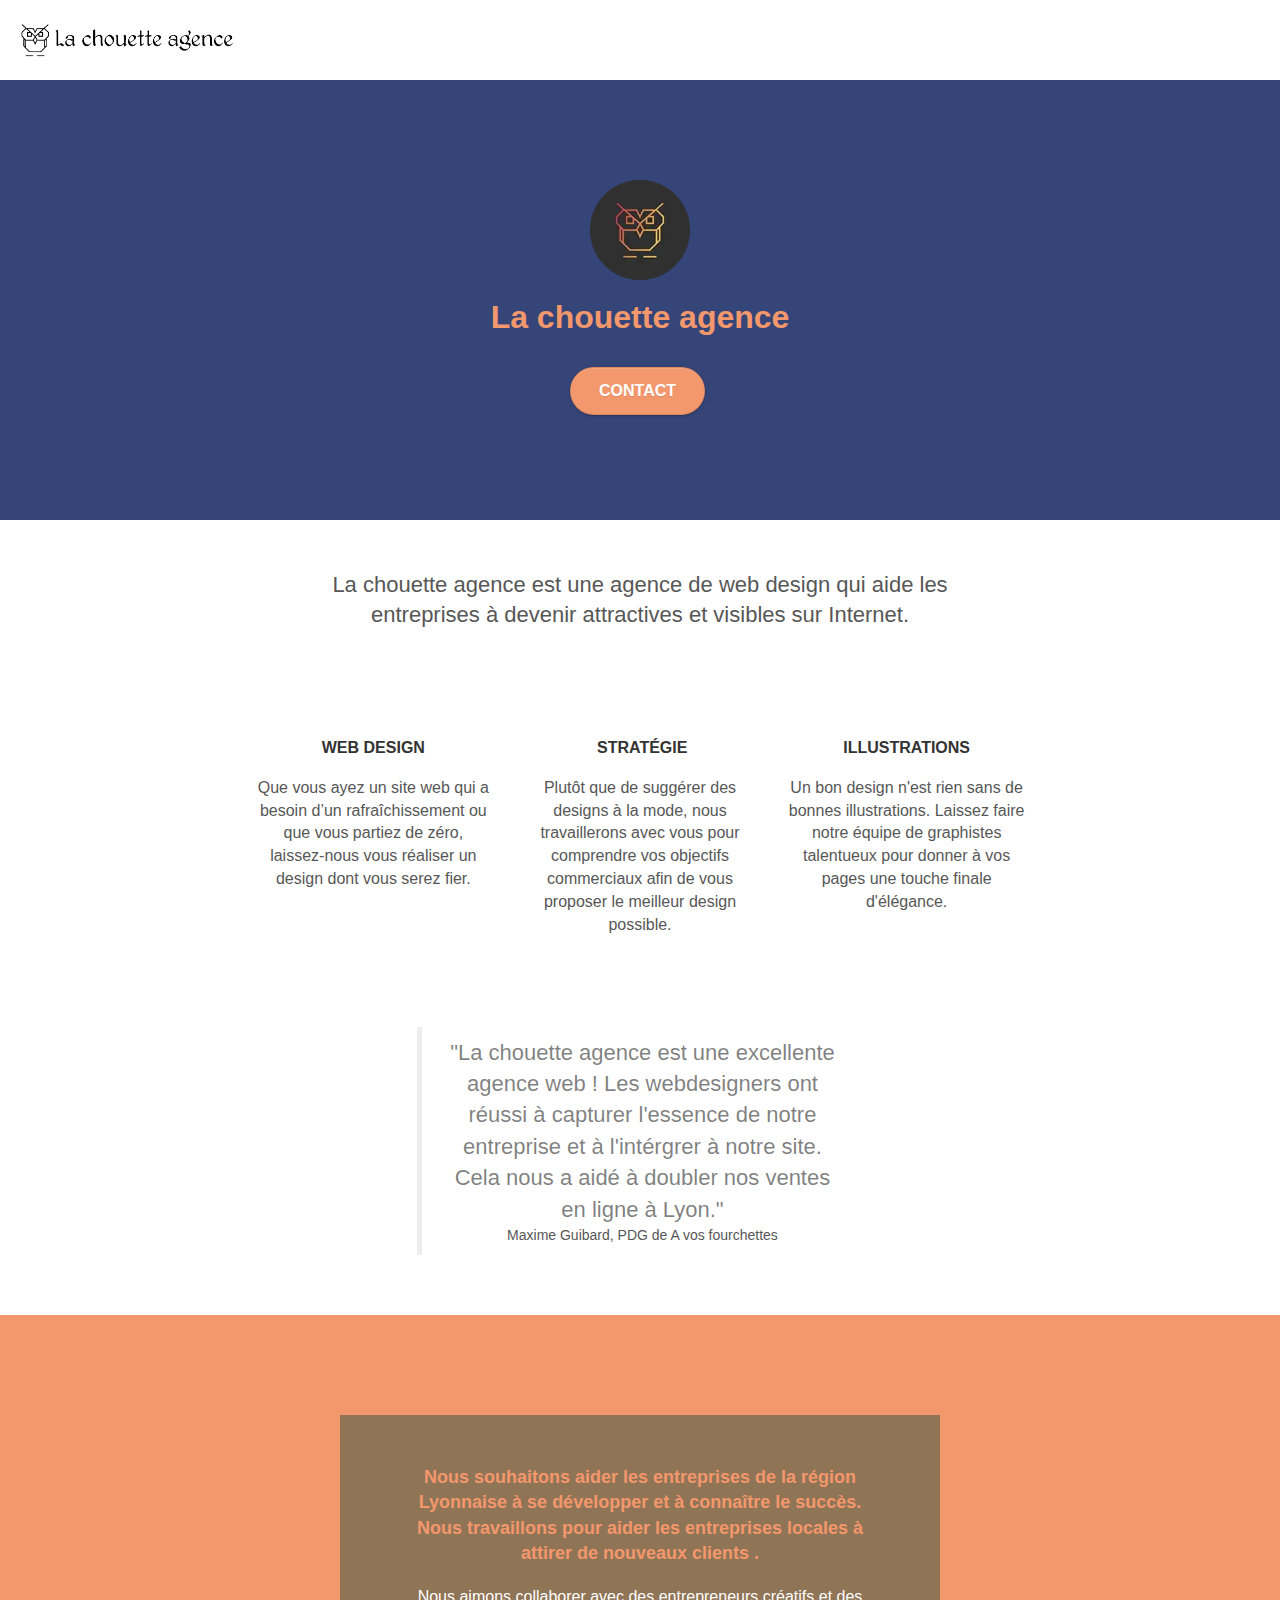
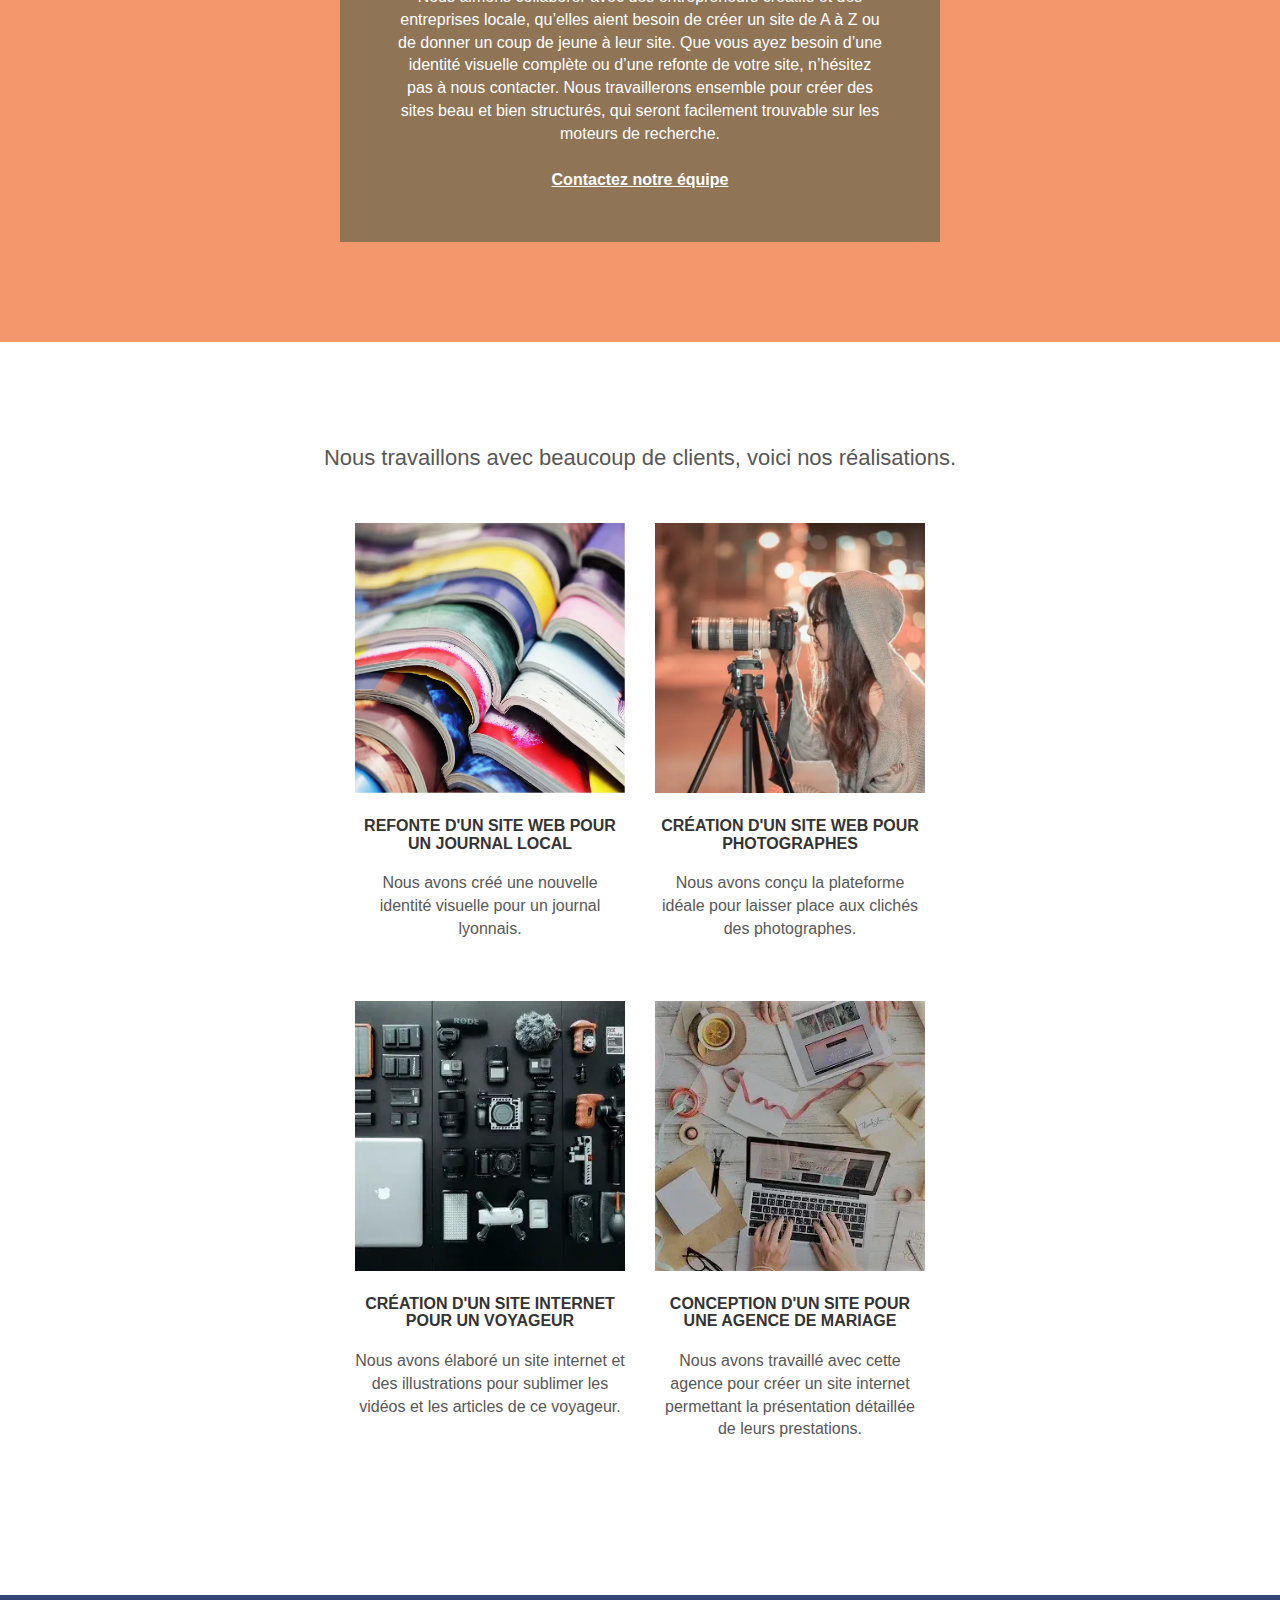
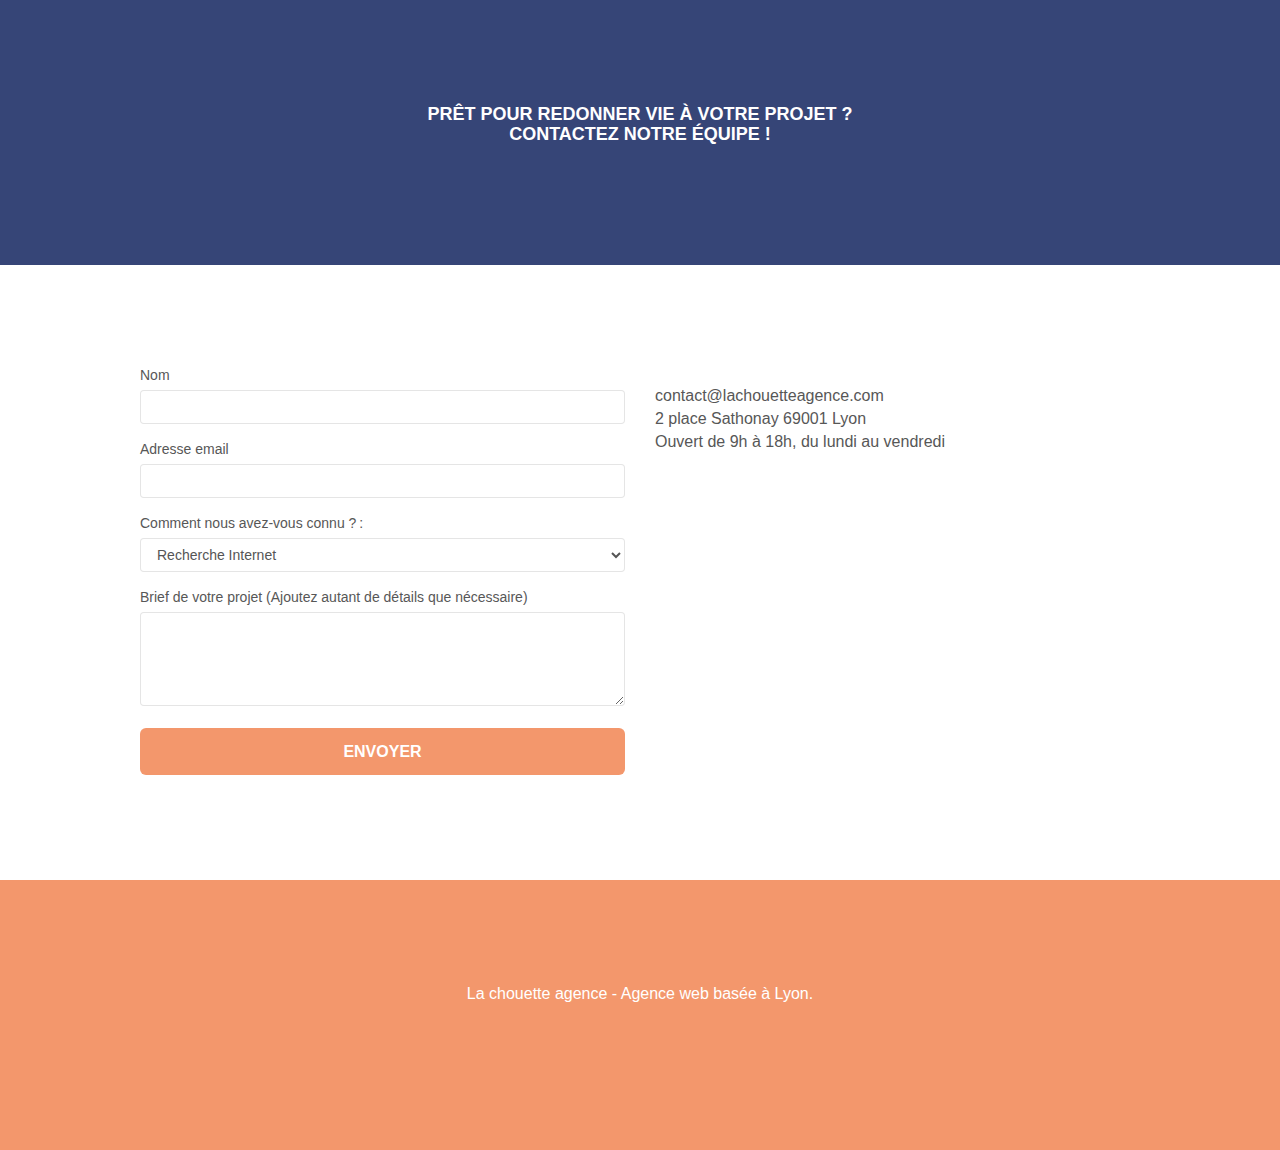
<file: index.html>
<!doctype html>
<html lang="fr">
<head>
    <meta charset="utf-8">
   
    <meta name="description" content="La chouette agence est une agence de web design situé à Lyon qui crée des sites web et des logos pour des professionnels qui veulent avoir une visibilité sur internet.">
    <meta name="viewport" content="width=device-width, initial-scale=1.0, viewport-fit=cover">
    <link rel="shortcut icon" type="image/png" href="favicon.jpg">
    
	<link rel="stylesheet" type="text/css" href="./css/bootstrap.css">
	<link rel="stylesheet" type="text/css" href="style.css">
	<link rel="stylesheet" type="text/css" href="./css/font-awesome.css">
	<link rel="stylesheet" type="text/css" href="./css/et-line.css">
	
    
    <title>Accueil</title>

    
<!-- Analytics -->
 
<!-- Analytics END -->
    
</head>

<body>

	<header>
		<img class="logo_header" src="img/la-chouette-agence.webp" alt="logo du site">
	</header>

	<!-- bloc-1-presentation -->
	<section id="bloc-1-hero">
		<div class="bloc bgc-dark-slate-blue bg-banniere d-bloc bg-t-edge bloc-bg-texture texture-paper b-parallax">
			<div class="container bloc-lg">
				
				<div class="row tight-width-whitespace">
					<div class="col-sm-12">
						<img src="img/logo.webp" class="center-block image-resize-mode" width="100" alt="La chouette agence, agence web lyon, création logo lyon" />
						<h1 class="text-center hero-bloc-text tc-white ">
							La chouette agence
						</h1>
						<div class="text-center">
							<a href="#formulaire" tabindex="0" class="btn btn-lg btn-clean btn-rd cta-hero btn-atomic-tangerine">Contact</a>
						</div>
					</div>
				</div>
			</div>
		</div>
	</section>
	<!-- bloc-1-presentation END -->

	<!-- bloc-2-services -->
	<section id="bloc-2-services">

		<div class="bloc bgc-white l-bloc">

			<div class="container bloc-md">
				<div class="row">
					<div class="col-sm-12 text-center">
					

						<h2 class="services__title">La chouette agence est une agence de web design qui aide les entreprises à devenir attractives et visibles sur Internet.</h2>
					</div>
				</div>
				<div class="row voffset-lg med-width-whitespace">
					<div class="col-sm-4">
						<div class="text-center">
							<span class="et-icon-browser sm-shadow icon-dark-slate-blue icons icon-lg"></span>
						</div>
						<h3 class="mg-md text-center">
							Web design
						</h3>
						<p class="text-center ">
							Que vous ayez un site web qui a besoin d&rsquo;un rafraîchissement ou que vous partiez de zéro, laissez-nous vous réaliser un design dont vous serez fier.
						</p>
					</div>
					<div class="col-sm-4">
						<div class="text-center">
							<span class="et-icon-presentation sm-shadow icon-dark-slate-blue icons icon-lg"></span>
						</div>
						<h3 class="mg-md text-center">
							&nbsp;Stratégie
						</h3>
						<p class="text-center ">
							Plutôt que de suggérer des designs à la mode, nous travaillerons avec vous pour comprendre vos objectifs commerciaux afin de vous proposer le meilleur design possible.<br>
						</p>
					</div>
					<div class="col-sm-4">
						<div class="text-center">
							<span class="et-icon-edit sm-shadow icon-dark-slate-blue icons icon-lg"></span>
						</div>
						<h3 class="mg-md text-center">
							Illustrations
						</h3>
						<p class="text-center ">
							Un bon design n'est rien sans de bonnes illustrations. Laissez faire notre équipe de graphistes talentueux pour donner à vos pages une touche finale d'élégance.
						</p>
					</div>
				</div>
				<div class="row voffset-lg voffset">
					<div class="col-xs-12 col-md-8 col-md-offset-2 text-center">
					

						<blockquote class="services__quote">"La chouette agence est une excellente agence web ! Les webdesigners ont réussi à capturer l'essence de notre entreprise et à l'intérgrer à notre site. Cela nous a aidé à doubler nos ventes en ligne à Lyon."
							<p class="services__quote-username">Maxime Guibard, PDG de A vos fourchettes</p>
						</blockquote>

						<p class="services__quotes"> 
							
						</p>
					</div>

				</div>
			</div>

		</div>

	</section>
	<!-- bloc-2-services END -->

	<!-- bloc-3-what-i-do -->
	<section id="bloc-3-what-i-do">

			<div class="bloc tc-white bgc-atomic-tangerine bg-presentation d-bloc bloc-bg-texture texture-paper b-parallax">

				<div class="container bloc-lg">
					<div class="row tight-width-whitespace black-background">
						<div class="col-sm-12">
							<h2 class="mg-md text-center tc-white">
								Nous souhaitons aider les entreprises de la région Lyonnaise à se développer et à connaître le succès. Nous travaillons pour aider les entreprises locales à attirer de nouveaux clients .<br>
							</h2>
							<p class="text-center white">
								Nous aimons collaborer avec des entrepreneurs créatifs et des entreprises locale, qu’elles aient besoin de créer un site de A à Z ou de donner un coup de jeune à leur site. Que vous ayez besoin d’une identité visuelle complète ou d’une refonte de votre site, n’hésitez pas à nous contacter. Nous travaillerons ensemble pour créer des sites beau et bien structurés, qui seront facilement trouvable sur les moteurs de recherche. <br><br><a class="ltc-white bold-link" href="#formulaire">Contactez notre équipe</a><br>
							</p>
						</div>
					</div>
				</div>
		
			</div>

	</section>
	<!-- bloc-3-what-i-do END -->

	<!-- bloc-4-portfolio -->
	<section id="bloc-4-portfolio">

		<div class="bloc bgc-white bg-lines-h2-bg bg-repeat l-bloc" >
			<div class="container bloc-lg">

				<div class="row">
					<div class="col-sm-12 text-center">
					

						<p class="services__title">Nous travaillons avec beaucoup de clients, voici nos réalisations.</p>

					</div>
				</div>

				<div class="row tight-width-whitespace portfolio-row">
					<div class="col-sm-6">
							<a href="#" data-lightbox="img/1.webp" data-gallery-id="gallery-1" data-caption="Refonte d'un site web pour un journal local" data-frame="snapshot-lb"><img src="img/1.webp" alt="image refonte site web journal" class="img-responsive portfolio-thumb" /></a>
							<h3 class="mg-md text-center">
								Refonte d'un site web pour un journal local
							</h3>
							<p class="text-center">
								Nous avons créé une nouvelle identité visuelle pour un journal lyonnais.
							</p>
					</div>
					<div class="col-sm-6">
							<a href="#" data-lightbox="img/2.webp" data-gallery-id="gallery-1" data-caption="Création d'un site web pour photographes" data-frame="snapshot-lb"><img src="img/2.webp" class="img-responsive portfolio-thumb" alt="Création d'un site web pour photographes" /></a>
							<h3 class="mg-md text-center">
								Création d'un site web pour photographes
							</h3>
							<p class="text-center">
								Nous avons conçu la plateforme idéale pour laisser place aux clichés des photographes.
							</p>
					</div>
				</div>

				<div class="row tight-width-whitespace portfolio-row">
					<div class="col-sm-6">
							<a href="#" data-lightbox="img/3.webp" data-gallery-id="gallery-1" data-caption="Création d'un site internet pour un voyageur" data-frame="snapshot-lb"><img src="img/3.webp" class="img-responsive portfolio-thumb" alt="Création d'un site web pour voyageur"/></a>
							<h3 class="mg-md text-center">
								Création d'un site internet pour un voyageur
							</h3>
							<p class="text-center">
								Nous avons élaboré un site internet et des illustrations pour sublimer les vidéos et les articles de ce voyageur.
							</p>
					</div>
					<div class="col-sm-6">
							<a href="#" data-lightbox="img/4.webp" data-gallery-id="gallery-1" data-caption="Conception d'un site pour une agence de mariage" data-frame="snapshot-lb"><img src="img/4.webp" class="img-responsive portfolio-thumb" alt="Création d'un site web pour agence de mariage" /></a>
							<h3 class="mg-md text-center">
								Conception d'un site pour une agence de mariage
							</h3>
							<p class="text-center">
								Nous avons travaillé avec cette agence pour créer un site internet permettant la présentation détaillée de leurs prestations.
							</p>
					</div>
				</div>
				
			</div>
		</div>
	</section>
	<!-- bloc-4-portfolio END -->

	<!-- bloc-5-cta -->
	<section id="bloc-5-cta">

		<div class="bloc bgc-dark-slate-blue bg-banniere d-bloc bloc-bg-texture texture-paper" >
			<div class="container bloc-lg">
				<div class="row">
					<h3 class="red__title mg-md text-center tc-white">
						Prêt pour redonner vie à votre projet ?<br>Contactez notre équipe !
					</h3>
					<!-- <div class="col-sm-12 text-center">
						<a href="page2.html" class="btn btn-atomic-tangerine btn-clean btn-rd btn-lg cta-hero">Contact</a>
					</div> -->
				</div>
			</div>
		</div>

	</section>
	<!-- bloc-5-cta END -->

	<section id="formulaire">
		<div class="bloc bgc-white l-bloc" id="bloc-7">
			<div class="container bloc-lg">
				<div class="row">
					<div class="col-sm-6">
						<form id="form_1" novalidate success-msg="Your message has been sent." fail-msg="Sorry it seems that our mail server is not responding, Sorry for the inconvenience!">
							<div class="form-group">
								<label for="name">
									Nom
								</label>
								<input id="name" class="form-control" required />
							</div>
							<div class="form-group">
								<label for="email">
									Adresse email
								</label>
								<input id="email" class="form-control" type="email" required />
							</div>
							

							<div class="form-group">
								<label for="media">Comment nous avez-vous connu ? :</label>

								<select name="media" id="media"
								class="form-control" rows="4" cols="50" required>
									
									<option value="recherche_internet">Recherche Internet</option>
									<option value="pub">Publicité</option>
									<option value="personne">Par une connaissance</option>
									<option value="autre">Autre</option>
								</select>
							</div>

							<div class="form-group">
								<label for="message">
									Brief de votre projet (Ajoutez autant de détails que nécessaire)
								</label>
								
								<textarea id="message" class="form-control" rows="4" cols="50" required></textarea>
							</div> 
							<button class="bloc-button btn btn-lg btn-block cta-hero btn-atomic-tangerine" type="submit">
								Envoyer
							</button>
						</form>
					</div>
					<div class="col-sm-6">
						<p class="adresse">
							contact@lachouetteagence.com<br>2 place Sathonay 69001 Lyon<br>Ouvert de 9h à 18h, du lundi au vendredi<br>
						</p>

						<iframe src="https://www.google.com/maps/embed?pb=!1m18!1m12!1m3!1d2783.0829506555706!2d4.827978615578974!3d45.7695278210387!2m3!1f0!2f0!3f0!3m2!1i1024!2i768!4f13.1!3m3!1m2!1s0x47f4eb020f3664e9%3A0x13e3d71752922c1f!2s2%20Place%20Sathonay%2C%2069001%20Lyon!5e0!3m2!1sfr!2sfr!4v1621762693337!5m2!1sfr!2sfr" width="400" height="300" style="border:0;" allowfullscreen="" loading="lazy"></iframe>
					</div>
				</div>
			</div>
		</div>
	</section>



	<!-- Footer - bloc-8 -->
	<footer id="bloc-8">
<!-- probleme de centrage des icones du au fait que le a et la div ont la même classe, à corriger -->
		<div class="bloc bgc-atomic-tangerine d-bloc" >
			<div class="container bloc-sm">
					<div class="row">
						<div class="col-sm-12">
							<p class="text-center white">
								La chouette agence - Agence web basée à Lyon.<br>
							</p>
							<div class="row row-no-gutters social">
								<div class="col-sm-3">
									<div class="text-center">
										<a class="social-icon" href="#"><span class="fa fa-twitter icon-md"></span></a>
									</div>
								</div>
								<div class="col-sm-3">
									<div class="text-center">
										<a class="social-icon" href="#"><span class="fa fa-facebook icon-md"></span></a>
									</div>
								</div>
								<div class="col-sm-3">
									<div class="text-center">
										<a class="social-icon" href="#"><span class="fa fa-dribbble icon-md"></span></a>
									</div>
								</div>
								<div class="col-sm-3">
									<div class="text-center">
										<a class="social-icon" href="#"><span class="fa fa-instagram icon-md"></span></a>
									</div>
								</div>
							</div>
						</div>
					</div>
			</div>
		</div>	

	</footer>
	<!-- Footer - bloc-8 END -->
  

</body>
</html>
</file>
<file: style.css>
body {
    margin: 0;
    padding: 0;
    background: #fff;
    overflow-x: hidden;
    -webkit-font-smoothing: antialiased;
    -moz-osx-font-smoothing: grayscale;
    position: relative;
}

a,
button {
    transition: all .3s ease-in-out;
    outline: 0 !important;
}

a:hover {
    text-decoration: none;
    cursor: pointer;
}

:focus {
    border: 2px solid rgb(88, 161, 245) !important;
}

.logo_header {
    height: 40px;
    margin-left: 20px;
}

header {
    height: 80px;
    display: flex;
    align-items: center;
}

footer {
    background-color: #f3976c;
    height: 30vh;
    display: flex;
    justify-content: center;
    align-items: center;
}

.bloc {
    width: 100%;
    clear: both;
    background: 50% 50% no-repeat;
    padding: 0 50px;
    -webkit-background-size: cover;
    -moz-background-size: cover;
    -o-background-size: cover;
    background-size: cover;
    position: relative;
}

.bloc .container {
    padding-left: 0;
    padding-right: 0;
}

.bloc-lg {
    padding: 100px 50px;
}

.bloc-md {
    padding: 50px;
}

.bloc-sm {
    padding: 20px 50px;
}

.bg-b-edge,
.bg-br-edge,
.bg-center,
.bg-l-edge,
.bg-r-edge,
.bg-repeat,
.bg-t-edge {
    -webkit-background-size: auto !important;
    -moz-background-size: auto !important;
    -o-background-size: auto !important;
    background-size: auto !important;
}

.bg-repeat {
    background: repeat;
}

.bg-t-edge {
    background: top no-repeat;
}

.bloc-bg-texture::before {
    content: "";
    background-size: 2px 2px;
    position: absolute;
    top: 0;
    bottom: 0;
    left: 0;
    right: 0
}

.texture-paper::before {
    background: url(https://rachida92.github.io/RachidaBentebiche_4_12042021/img/texture-paper.png);
    background-size: 280px 280px;
}

.b-parallax {
    background-attachment: fixed;
}

.d-bloc {
    color: rgba(255, 255, 255, .7);
}

.d-bloc button:hover {
    color: rgba(255, 255, 255, .9);
}

.d-bloc .a-btn,
.d-bloc a .icon-lg,
.d-bloc a .icon-md,
.d-bloc a .icon-sm,
.d-bloc h1 a,
.d-bloc h2 a,
.d-bloc h3 a,
.d-bloc h4 a,
.d-bloc h5 a,
.d-bloc h6 a,
.d-bloc p a {
    color: rgba(255, 255, 255, .6);
}

.d-bloc .a-btn:hover,
.d-bloc a:hover .icon-lg,
.d-bloc a:hover .icon-md,
.d-bloc a:hover .icon-sm,
.d-bloc h1 a:hover,
.d-bloc h2 a:hover,
.d-bloc h3 a:hover,
.d-bloc h4 a:hover,
.d-bloc h5 a:hover,
.d-bloc h6 a:hover,
.d-bloc p a:hover {
    color: rgba(255, 255, 255, 1);
}

.l-bloc {
    color: rgba(0, 0, 0, .5);
}

.l-bloc button:hover {
    color: rgba(0, 0, 0, .7);
}

.l-bloc .a-btn,
.l-bloc a .icon-lg,
.l-bloc a .icon-md,
.l-bloc a .icon-sm,
.l-bloc h1 a,
.l-bloc h2 a,
.l-bloc h3 a,
.l-bloc h4 a,
.l-bloc h5 a,
.l-bloc h6 a,
.l-bloc p a {
    color: rgba(0, 0, 0, .6);
}

.l-bloc .a-btn:hover,
.l-bloc a:hover .icon-lg,
.l-bloc a:hover .icon-md,
.l-bloc a:hover .icon-sm,
.l-bloc h1 a:hover,
.l-bloc h2 a:hover,
.l-bloc h3 a:hover,
.l-bloc h4 a:hover,
.l-bloc h5 a:hover,
.l-bloc h6 a:hover,
.l-bloc p a:hover {
    color: rgba(0, 0, 0, 1);
}

.voffset {
    margin-top: 30px;
}

.voffset-lg {
    margin-top: 80px;
}

.row-no-gutters {
    margin-right: 0;
    margin-left: 0;
}

.row.row-no-gutters>[class*=" col-"],
.row.row-no-gutters>[class^=col-] {
    padding-right: 0;
    padding-left: 0;
}

#bloc-1-hero h1 {
    font-size: 32px;
}

.services__quote,
.services__title {
    font-size: 22px;
    text-align: center;
    width: 68%;
    margin: 0 auto;
}

.services__quote-username {
    font-size: 14px;
}

.text-center {
    font-size: 16px;
}

.mg-md {
    margin-top: 10px;
    margin-bottom: 20px;
}

.mg-lg {
    margin-top: 10px;
    margin-bottom: 40px;
}

.btn {
    margin: 0 5px 5px 0;
}

.btn-d,
.btn-d:focus,
.btn-d:hover {
    color: #fff;
    background: rgba(0, 0, 0, .3);
}

button {
    outline: 0 !important;
}

.btn-rd {
    border-radius: 40px;
}

.btn-clean {
    border: 1px solid rgba(0, 0, 0, .08);
    border-bottom-color: rgba(0, 0, 0, .1);
    text-shadow: 0 1px 0 rgba(0, 0, 1, .1);
    box-shadow: 0 1px 3px rgba(0, 0, 1, .25), inset 0 1px 0 0 rgba(255, 255, 255, .15);
}

.icon-md {
    font-size: 30px !important;
}

.icon-lg {
    font-size: 60px !important;
}

.sm-shadow {
    text-shadow: 0 1px 2px rgba(0, 0, 0, .3);
}

.form-control {
    border-color: rgba(0, 0, 0, .1);
    box-shadow: none;
}

a[data-lightbox] {
    position: relative;
    display: block;
    text-align: center;
}

a[data-lightbox]:hover::before {
    content: "+";
    font-family: HelveticaNeue-Light, "Helvetica Neue Light", "Helvetica Neue", Helvetica, Arial;
    font-size: 32px;
    width: 50px;
    height: 50px;
    margin-left: -25px;
    border-radius: 50%;
    background: rgba(0, 0, 0, .6);
    color: #fff;
    font-weight: 100;
    z-index: 1;
    position: absolute;
    top: 50%;
    transform: translateY(-50%);
    -webkit-transform: translateY(-50%);
}

a[data-lightbox]:hover img {
    opacity: .6;
    -webkit-animation-fill-mode: none;
    animation-fill-mode: none;
}

.lightbox-caption {
    padding: 20px;
    color: #fff;
    background: rgba(0, 0, 0, .5);
    position: absolute;
    left: 15px;
    right: 15px;
    bottom: 5px;
}

.snapshot-lb .lightbox-caption {
    padding: 0;
    color: rgba(0, 0, 0, .5);
    background: 0 0;
}

.btn,
a,
h1,
h2,
h3,
h4,
h5,
h6,
label,
p {
    font-family: helvetica;
    font-weight: 400;
    color: #575757;
}

.red__title {
    color: #fff !important;
}

.container {
    max-width: 1000px;
}

.hero-bloc-text {
    font-size: 38px;
}

p {
    font-size: 11px;
}

.tight-width-whitespace {
    max-width: 600px;
    margin: auto auto auto auto;
}

.h1 {
    font-size: 20px;
    font-family: "Open Sans";
}

.cta-hero {
    margin-top: 22px;
    color: #fff !important;
    text-transform: uppercase;
    padding: 12px 28px 12px 28px;
    font-size: 16px;
    font-weight: 700;
}

.social {
    max-width: 400px;
    margin: auto auto auto auto;
}

.icon-md {
    font-size: 30px !important;
}

h2 {
    font-size: 22px;
    line-height: 1.4em;
}

h3 {
    font-size: 15px;
    text-transform: uppercase;
    font-weight: 700;
    color: #333 !important;
}

.med-width-whitespace {
    max-width: 800px;
    margin: auto auto auto auto;
    box-shadow: 0 0 0 #000;
}

h4 {
    color: #333 !important;
}

.adresse {
    font-size: 16px;
    margin: 20px 0;
}

.icons {
    margin-bottom: 14px;
    margin-top: 24px;
}

.white {
    color: #fff !important;
}

.portfolio-thumb {
    margin-bottom: 24px;
}

.portfolio-row {
    margin-bottom: 44px;
    margin-top: 50px;
}

.black-background {
    background-color: rgba(117, 108, 81, .8);
    padding: 40px 40px 40px 40px;
}

.bold-link {
    font-weight: 900;
    text-decoration: underline !important;
}

.bgc-white {
    background-color: #fff;
}

.bgc-dark-slate-blue {
    background-color: #364577;
}

.bgc-atomic-tangerine {
    background-color: #f3976c;
    display: flex;
    justify-content: center;
}

.tc-white {
    color: #f3976c;
    font-size: 18px;
    font-weight: 700;
}

.btn-atomic-tangerine {
    background: #f3976c;
    color: #fff !important;
}

.btn-atomic-tangerine:hover {
    background: #c27956 !important;
    color: #fff !important;
}

.ltc-white {
    color: #fff !important;
}

.ltc-white:hover {
    color: #ccc !important;
}

.ltc-atomic-tangerine {
    color: #f3976c !important;
}

.ltc-atomic-tangerine:hover {
    color: #c27956 !important;
}

.icon-dark-slate-blue {
    color: #364577 !important;
    border-color: #364577 !important;
}

.bg-lines-h2-bg {
    background-image: url(https://rachida92.github.io/RachidaBentebiche_4_12042021/img/lines-h2-bg.png);
}

.bg-banniere {
    background-image: url(https://rachida92.github.io/RachidaBentebiche_4_12042021/img/la-chouette-agence-banniere.webp);
}

.bg-presentation {
    background-image: url(https://rachida92.github.io/RachidaBentebiche_4_12042021/img/image-de-presentation.webp);
}

@media (max-width:1024px) {
    .bloc {
        padding-left: 20px;
        padding-right: 20px;
    }
}

@media only screen and (min-device-width:768px) and (max-device-width:1024px) and (orientation:landscape) {
    .b-parallax {
        background-attachment: scroll;
    }
}

@media only screen and (min-device-width:1024px) and (max-device-width:1366px) and (-webkit-min-device-pixel-ratio:1.5) {
    .b-parallax {
        background-attachment: scroll;
    }
}

@media (max-width:991px) {
    .container {
        width: 100%;
    }

    .b-parallax {
        background-attachment: scroll;
    }

    #hero-bloc,
    .page-container {
        overflow-x: hidden;
        position: relative;
    }

    .bloc {
        padding-left: constant(safe-area-inset-left);
        padding-right: constant(safe-area-inset-right);
    }

    .bloc-group,
    .bloc-group .bloc {
        display: block;
        width: 100%;
    }
}

@media (max-width:767px) {
    .page-container {
        overflow-x: hidden;
        position: relative;
    }

    h1,
    h2,
    h3,
    h4,
    h5,
    h6,
    p {
        padding-left: 10px !important;
        padding-right: 10px !important;
    }

    .b-parallax {
        background-attachment: scroll;
    }

    .hero {
        padding: 50px 0;
    }

    .bloc {
        padding-left: 0;
        padding-right: 0;
    }

    .bloc-lg {
        padding: 40px 0;
    }

    .bloc-md,
    .bloc-sm {
        padding-left: 0;
        padding-right: 0;
    }

    .a-block {
        padding: 0 10px;
    }

    .voffset {
        margin-top: 5px;
    }

    .voffset-md {
        margin-top: 20px;
    }

    .voffset-lg {
        margin-top: 30px;
    }

    form {
        padding: 5px;
    }

    .social {
        display: flex;
        justify-content: center;
        flex-direction: row;
    }

    .icon-md {
        margin: 10px 30px;
    }
}

@media (max-width:400px) {
    .bloc {
        padding-left: 0;
        padding-right: 0;
    }
}
</file>
<file: css/et-line.css>
@font-face {
    font-family: et-line;
    src: url(https://rachida92.github.io/RachidaBentebiche_4_12042021/fonts/et-line.eot);
    src: url(https://rachida92.github.io/RachidaBentebiche_4_12042021/fonts/et-line.eot?#iefix) format('embedded-opentype'), url(https://rachida92.github.io/RachidaBentebiche_4_12042021/fonts/et-line.woff) format('woff'), url(https://rachida92.github.io/RachidaBentebiche_4_12042021/fonts/et-line.ttf) format('truetype'), url(https://rachida92.github.io/RachidaBentebiche_4_12042021/fonts/et-line.svg#et-line) format('svg');
    font-weight: 400;
    font-style: normal;
}

.et-icon-browser,
.et-icon-dribbble,
.et-icon-edit,
.et-icon-facebook,
.et-icon-presentation,
.et-icon-quote,
.et-icon-twitter {
    font-family: et-line;
    speak-as: none;
    font-style: normal;
    font-weight: 400;
    font-variant: normal;
    text-transform: none;
    line-height: 1;
    -webkit-font-smoothing: antialiased;
    -moz-osx-font-smoothing: grayscale;
    display: inline-block;
}

.et-icon-browser:before {
    content: "\e00c";
}

.et-icon-presentation:before {
    content: "\e00e";
}

.et-icon-edit:before {
    content: "\e01c";
}

.et-icon-quote:before {
    content: "\e057";
}

.et-icon-facebook:before {
    content: "\e05d";
}

.et-icon-twitter:before {
    content: "\e05e";
}

.et-icon-dribbble:before {
    content: "\e063";
}
</file>
